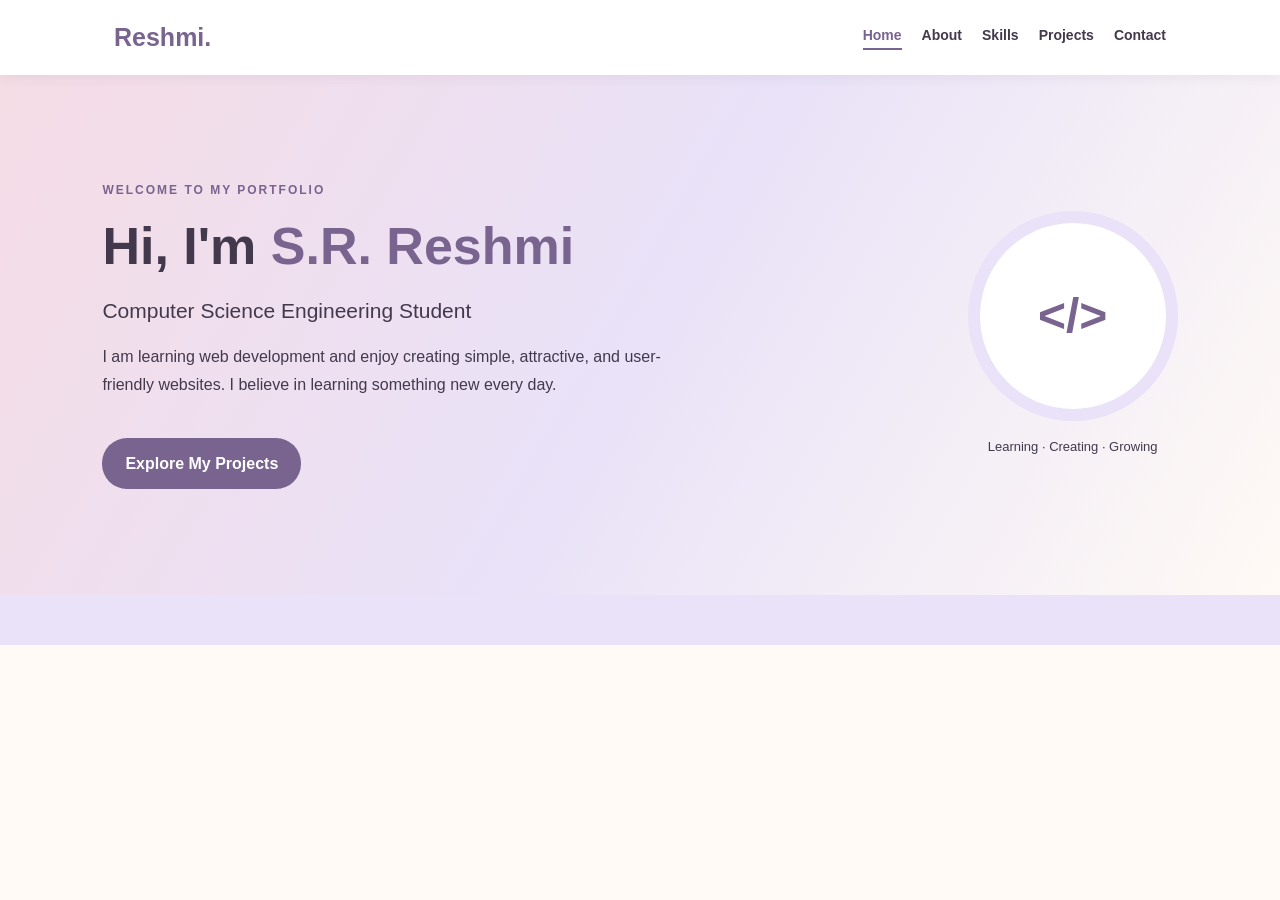
<file: index.html>
<!DOCTYPE html>
<html lang="en">
<head>
    <meta charset="UTF-8">
    <meta name="viewport" content="width=device-width, initial-scale=1.0">
    <title>Home | S.R. Reshmi</title>
    <link rel="stylesheet" href="style.css">
</head>
<body>
    <header class="header">
        <nav class="navbar">
            <a class="logo" href="index.html">Reshmi.</a>
            <div class="nav-links">
                <a class="active" href="index.html">Home</a>
                <a href="about.html">About</a>
                <a href="skills.html">Skills</a>
                <a href="projects.html">Projects</a>
                <a href="contact.html">Contact</a>
            </div>
        </nav>
    </header>

    <main>
        <section class="hero">
            <div class="hero-content">
                <p class="label">WELCOME TO MY PORTFOLIO</p>
                <h1>Hi, I'm <span>S.R. Reshmi</span></h1>
                <h2>Computer Science Engineering Student</h2>
                <p>
                    I am learning web development and enjoy creating
                    simple, attractive, and user-friendly websites.
                    I believe in learning something new every day.
                </p>
                <a class="btn" href="projects.html">Explore My Projects</a>
            </div>

            <div class="hero-art" aria-hidden="true">
                <div class="circle">&lt;/&gt;</div>
                <p>Learning · Creating · Growing</p>
            </div>
        </section>
    </main>
    <footer class="footer">
        <p></p>
        <p></p>
    </footer>

    
</body>
</html>
</file>
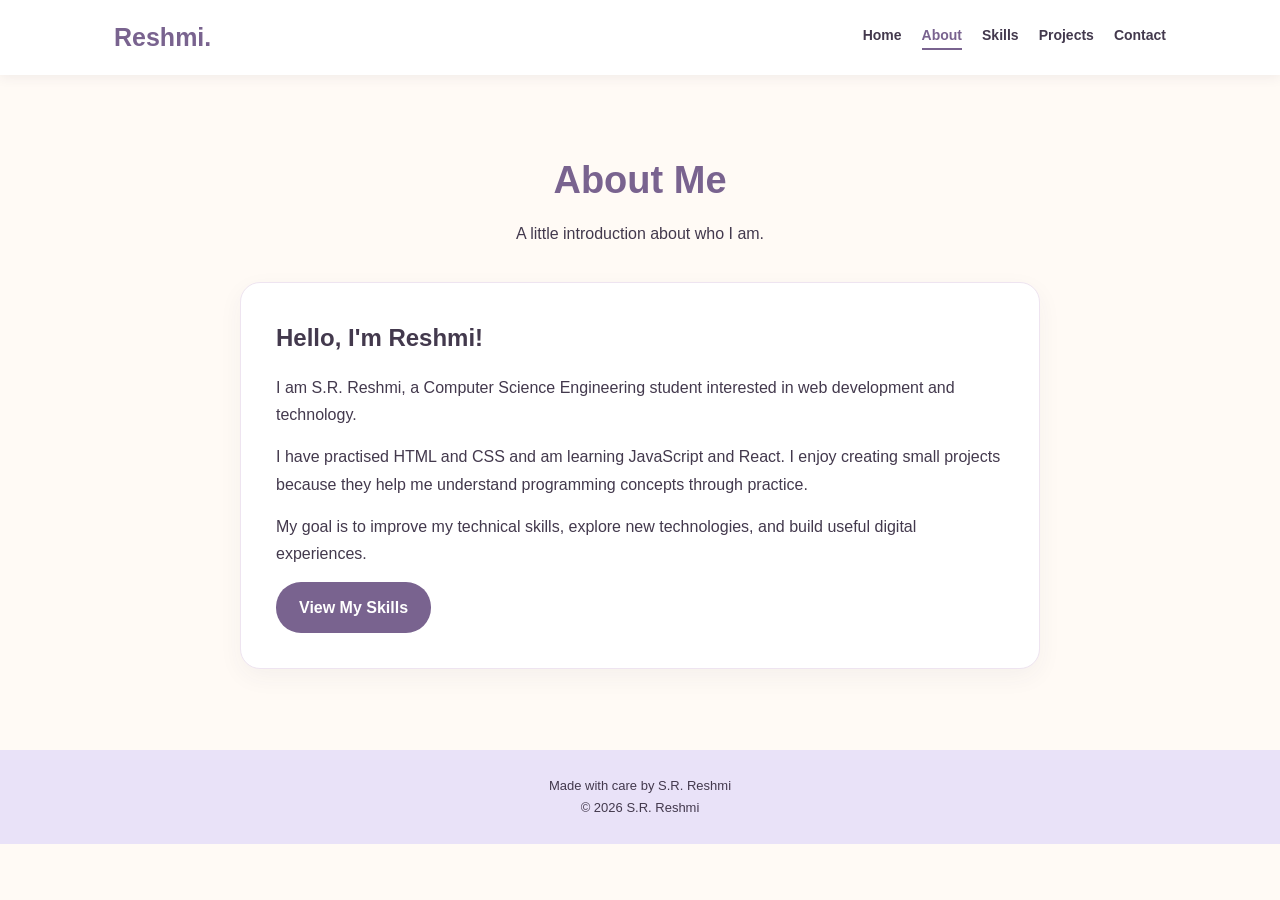
<file: about.html>
<!DOCTYPE html>
<html lang="en">
<head>
    <meta charset="UTF-8">
    <meta name="viewport" content="width=device-width, initial-scale=1.0">
    <title>About | S.R. Reshmi</title>
    <link rel="stylesheet" href="style.css">
</head>
<body>
    <header class="header">
        <nav class="navbar">
            <a class="logo" href="index.html">Reshmi.</a>
            <div class="nav-links">
                <a href="index.html">Home</a>
                <a class="active" href="about.html">About</a>
                <a href="skills.html">Skills</a>
                <a href="projects.html">Projects</a>
                <a href="contact.html">Contact</a>
            </div>
        </nav>
    </header>

    <main class="page">
        <section class="page-heading">
            <p class="label"></p>
            <h1>About Me</h1>
            <p>A little introduction about who I am.</p>
        </section>

        <section class="content-card">
            <h2>Hello, I'm Reshmi!</h2>
            <p>
                I am S.R. Reshmi, a Computer Science Engineering
                student interested in web development and technology.
            </p>
            <p>
                I have practised HTML and CSS and am learning
                JavaScript and React. I enjoy creating small projects
                because they help me understand programming concepts
                through practice.
            </p>
            <p>
                My goal is to improve my technical skills, explore
                new technologies, and build useful digital experiences.
            </p>
            <a class="btn" href="skills.html">View My Skills</a>
        </section>
    </main>

    <footer class="footer">
        <p>Made with care by S.R. Reshmi</p>
        <p>&copy; 2026 S.R. Reshmi</p>
    </footer>
</body>
</html>
</file>
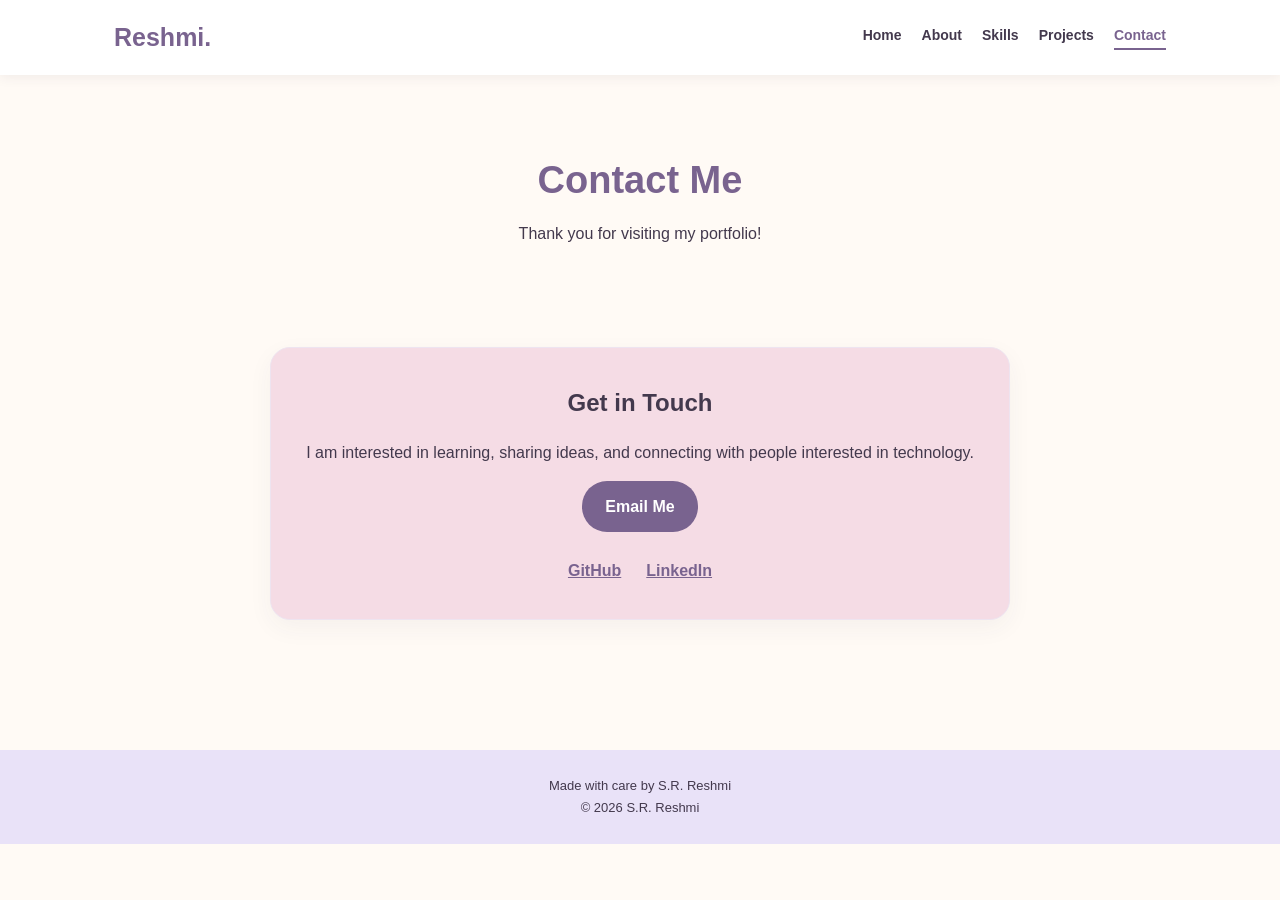
<file: contact.html>
<!DOCTYPE html>
<html lang="en">
<head>
    <meta charset="UTF-8">
    <meta name="viewport" content="width=device-width, initial-scale=1.0">
    <title>Contact | S.R. Reshmi</title>
    <link rel="stylesheet" href="style.css">
</head>
<body>
    <header class="header">
        <nav class="navbar">
            <a class="logo" href="index.html">Reshmi.</a>
            <div class="nav-links">
                <a href="index.html">Home</a>
                <a href="about.html">About</a>
                <a href="skills.html">Skills</a>
                <a href="projects.html">Projects</a>
                <a class="active" href="contact.html">Contact</a>
            </div>
        </nav>
    </header>

    <main class="page contact-page">
        <section class="page-heading">
            <p class="label"></p>
            <h1>Contact Me</h1>
            <p>Thank you for visiting my portfolio!</p>
        </section>

        <section class="content-card contact-card">
            <h2>Get in Touch</h2>
            <p>
                I am interested in learning, sharing ideas,
                and connecting with people interested in technology.
            </p>

            <!-- Replace this example with your email address -->
            <a class="btn" href="mailto:your-email@example.com">
                Email Me
            </a>

            <div class="social-links">
                <!-- Replace these with your actual profile URLs -->
                <a href="https://github.com/" target="_blank"
                   rel="noopener noreferrer">GitHub</a>
                <a href="https://www.linkedin.com/" target="_blank"
                   rel="noopener noreferrer">LinkedIn</a>
            </div>
        </section>
    </main>

    <footer class="footer">
        <p>Made with care by S.R. Reshmi</p>
        <p>&copy; 2026 S.R. Reshmi</p>
    </footer>
</body>
</html>
</file>
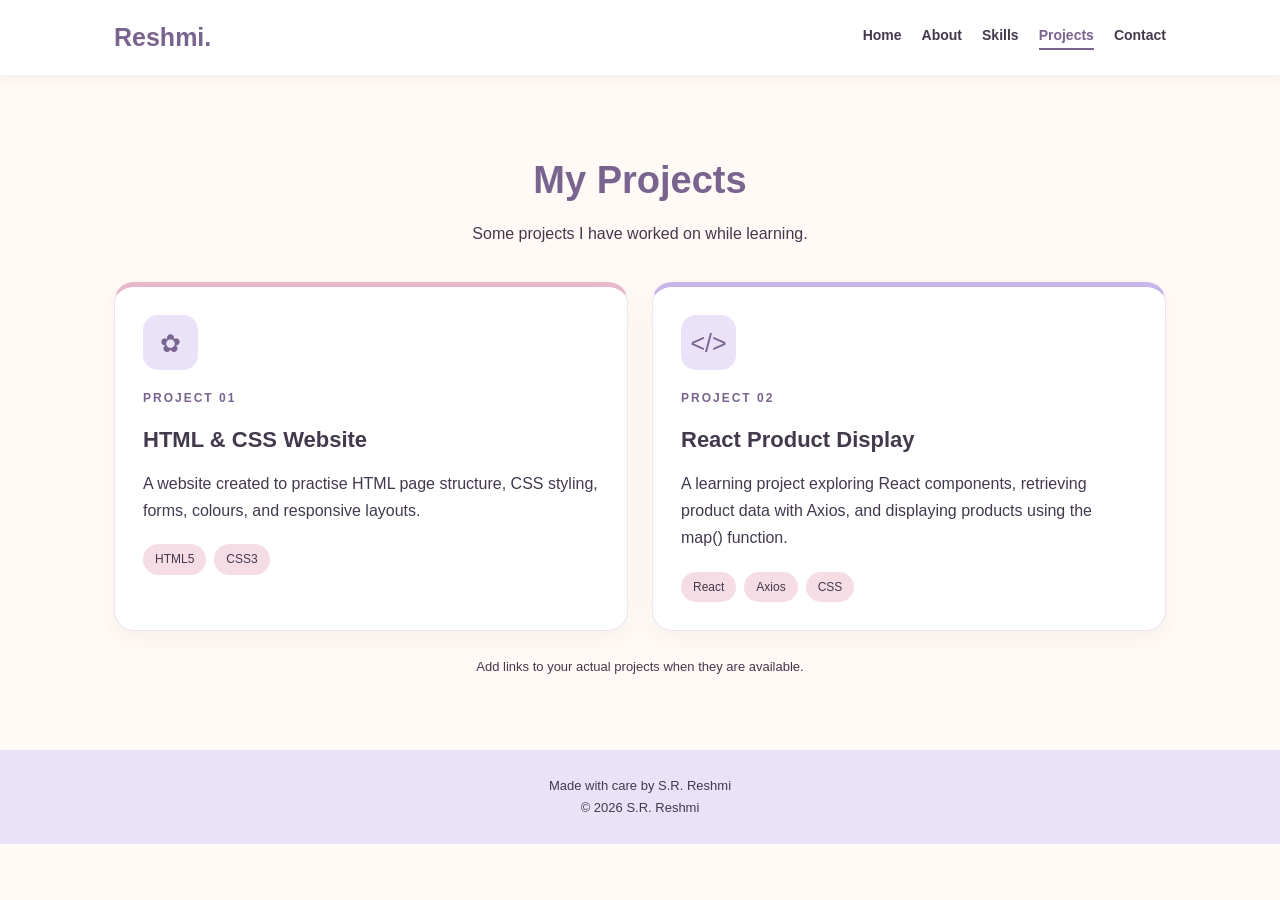
<file: projects.html>
<!DOCTYPE html>
<html lang="en">
<head>
    <meta charset="UTF-8">
    <meta name="viewport" content="width=device-width, initial-scale=1.0">
    <title>Projects | S.R. Reshmi</title>
    <link rel="stylesheet" href="style.css">
</head>
<body>
    <header class="header">
        <nav class="navbar">
            <a class="logo" href="index.html">Reshmi.</a>
            <div class="nav-links">
                <a href="index.html">Home</a>
                <a href="about.html">About</a>
                <a href="skills.html">Skills</a>
                <a class="active" href="projects.html">Projects</a>
                <a href="contact.html">Contact</a>
            </div>
        </nav>
    </header>

    <main class="page">
        <section class="page-heading">
            <p class="label"></p>
            <h1>My Projects</h1>
            <p>Some projects I have worked on while learning.</p>
        </section>

        <section class="projects-grid">
            <article class="project-card">
                <div class="project-icon">✿</div>
                <p class="label">PROJECT 01</p>
                <h2>HTML &amp; CSS Website</h2>
                <p>
                    A website created to practise HTML page structure,
                    CSS styling, forms, colours, and responsive layouts.
                </p>
                <div class="tags">
                    <span>HTML5</span>
                    <span>CSS3</span>
                </div>
            </article>

            <article class="project-card">
                <div class="project-icon">&lt;/&gt;</div>
                <p class="label">PROJECT 02</p>
                <h2>React Product Display</h2>
                <p>
                    A learning project exploring React components,
                    retrieving product data with Axios, and displaying
                    products using the map() function.
                </p>
                <div class="tags">
                    <span>React</span>
                    <span>Axios</span>
                    <span>CSS</span>
                </div>
            </article>
        </section>

        <p class="note">
            Add links to your actual projects when they are available.
        </p>
    </main>

    <footer class="footer">
        <p>Made with care by S.R. Reshmi</p>
        <p>&copy; 2026 S.R. Reshmi</p>
    </footer>
</body>
</html>
</file>
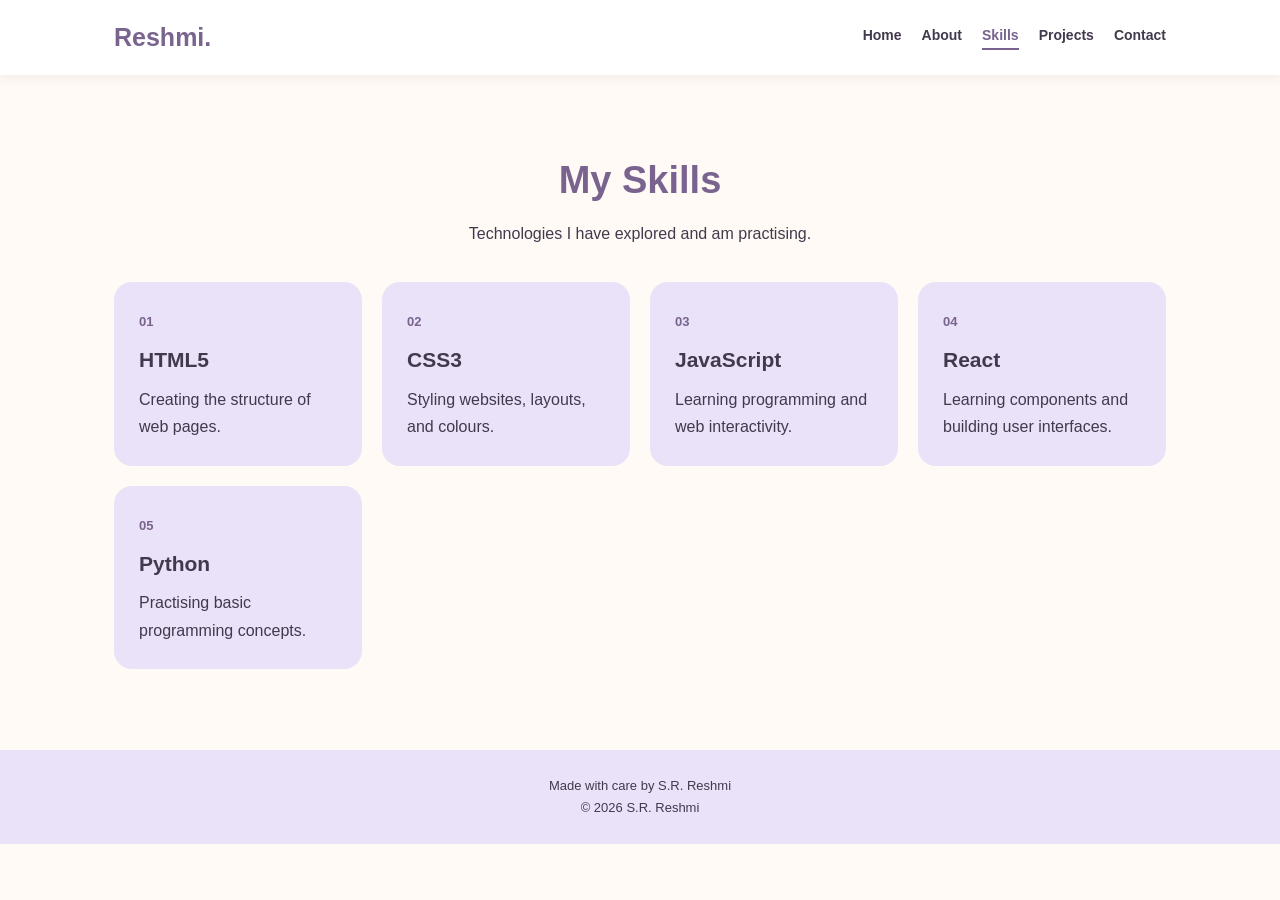
<file: skills.html>
<!DOCTYPE html>
<html lang="en">
<head>
    <meta charset="UTF-8">
    <meta name="viewport" content="width=device-width, initial-scale=1.0">
    <title>Skills | S.R. Reshmi</title>
    <link rel="stylesheet" href="style.css">
</head>
<body>
    <header class="header">
        <nav class="navbar">
            <a class="logo" href="index.html">Reshmi.</a>
            <div class="nav-links">
                <a href="index.html">Home</a>
                <a href="about.html">About</a>
                <a class="active" href="skills.html">Skills</a>
                <a href="projects.html">Projects</a>
                <a href="contact.html">Contact</a>
            </div>
        </nav>
    </header>

    <main class="page">
        <section class="page-heading">
            <p class="label"></p>
            <h1>My Skills</h1>
            <p>Technologies I have explored and am practising.</p>
        </section>

        <section class="skills-grid">
            <article class="skill-card">
                <span class="number">01</span>
                <h2>HTML5</h2>
                <p>Creating the structure of web pages.</p>
            </article>

            <article class="skill-card">
                <span class="number">02</span>
                <h2>CSS3</h2>
                <p>Styling websites, layouts, and colours.</p>
            </article>

            <article class="skill-card">
                <span class="number">03</span>
                <h2>JavaScript</h2>
                <p>Learning programming and web interactivity.</p>
            </article>

            <article class="skill-card">
                <span class="number">04</span>
                <h2>React</h2>
                <p>Learning components and building user interfaces.</p>
            </article>

            <article class="skill-card">
                <span class="number">05</span>
                <h2>Python</h2>
                <p>Practising basic programming concepts.</p>
            </article>
        </section>
    </main>

    <footer class="footer">
        <p>Made with care by S.R. Reshmi</p>
        <p>&copy; 2026 S.R. Reshmi</p>
    </footer>
</body>
</html>
</file>
<file: style.css>
/* General settings */
* {
    margin: 0;
    padding: 0;
    box-sizing: border-box;
}

html {
    scroll-behavior: smooth;
}

:root {
    --pink: #f5dce5;
    --lavender: #e9e2f8;
    --cream: #fffaf5;
    --purple: #79638f;
    --dark: #43394d;
    --white: #ffffff;
}

body {
    font-family: Arial, sans-serif;
    background: var(--cream);
    color: var(--dark);
    line-height: 1.7;
}

/* Navigation bar */
.header {
    background: var(--white);
    position: sticky;
    top: 0;
    z-index: 100;
    box-shadow: 0 2px 12px rgba(67, 57, 77, 0.08);
}

.navbar {
    max-width: 1100px;
    margin: auto;
    padding: 16px 24px;
    display: flex;
    justify-content: space-between;
    align-items: center;
    gap: 20px;
}

.logo {
    font-size: 25px;
    font-weight: bold;
    color: var(--purple);
    text-decoration: none;
}

.nav-links {
    display: flex;
    flex-wrap: wrap;
    gap: 20px;
}

.nav-links a {
    color: var(--dark);
    text-decoration: none;
    font-size: 14px;
    font-weight: bold;
}

.nav-links a:hover,
.nav-links a.active {
    color: var(--purple);
}

.nav-links a.active {
    border-bottom: 2px solid var(--purple);
}

/* Home page */
.hero {
    min-height: 520px;
    padding: 75px 8%;
    background: linear-gradient(
        120deg,
        var(--pink),
        var(--lavender),
        var(--cream)
    );
    display: flex;
    justify-content: space-between;
    align-items: center;
    gap: 40px;
}

.hero-content {
    max-width: 600px;
}

.label {
    color: var(--purple);
    font-size: 12px;
    font-weight: bold;
    letter-spacing: 2px;
}

.hero h1 {
    font-size: clamp(34px, 5vw, 52px);
    line-height: 1.2;
    margin: 15px 0;
}

.hero h1 span {
    color: var(--purple);
}

.hero h2 {
    font-size: 21px;
    font-weight: normal;
    margin-bottom: 15px;
}

.hero-content > p:not(.label) {
    margin-bottom: 25px;
}

.hero-art {
    text-align: center;
    flex-shrink: 0;
}

.circle {
    width: 210px;
    height: 210px;
    border-radius: 50%;
    background: var(--white);
    border: 12px solid var(--lavender);
    display: grid;
    place-items: center;
    color: var(--purple);
    font-size: 48px;
    font-weight: bold;
}

.hero-art p {
    margin-top: 15px;
    font-size: 13px;
}

/* Buttons */
.btn {
    display: inline-block;
    background: var(--purple);
    color: var(--white);
    padding: 12px 23px;
    border-radius: 25px;
    text-decoration: none;
    font-weight: bold;
    margin-top: 15px;
    transition: 0.2s;
}

.btn:hover {
    background: var(--dark);
    transform: translateY(-2px);
}

/* Inner pages */
.page {
    max-width: 1100px;
    min-height: 75vh;
    margin: auto;
    padding: 65px 24px;
}

.page-heading {
    text-align: center;
    margin-bottom: 35px;
}

.page-heading h1 {
    font-size: 38px;
    color: var(--purple);
    margin: 8px 0;
}

.page-heading > p:last-child {
    margin-top: 8px;
}

/* About and Contact cards */
.content-card {
    max-width: 800px;
    margin: auto;
    padding: 35px;
    background: var(--white);
    border: 1px solid #eee4f0;
    border-radius: 20px;
    box-shadow: 0 8px 25px rgba(67, 57, 77, 0.05);
}

.content-card h2 {
    margin-bottom: 15px;
}

.content-card p + p {
    margin-top: 15px;
}

/* Skills cards: CSS Grid */
.skills-grid {
    display: grid;
    grid-template-columns: repeat(
        auto-fit,
        minmax(min(100%, 220px), 1fr)
    );
    gap: 20px;
}

.skill-card {
    padding: 25px;
    background: var(--lavender);
    border-radius: 18px;
    transition: transform 0.2s;
}

.skill-card:hover {
    transform: translateY(-4px);
}

.skill-card h2 {
    margin: 8px 0;
    font-size: 21px;
}

.number {
    color: var(--purple);
    font-size: 13px;
    font-weight: bold;
}

/* Project cards: CSS Grid */
.projects-grid {
    display: grid;
    grid-template-columns: repeat(
        auto-fit,
        minmax(min(100%, 280px), 1fr)
    );
    gap: 24px;
}

.project-card {
    padding: 28px;
    background: var(--white);
    border: 1px solid #eee4f0;
    border-top: 5px solid #e7b8ca;
    border-radius: 20px;
    box-shadow: 0 8px 25px rgba(67, 57, 77, 0.05);
}

.project-card:nth-child(2) {
    border-top-color: #c6b5e9;
}

.project-card h2 {
    margin: 12px 0;
    font-size: 22px;
}

.project-icon {
    width: 55px;
    height: 55px;
    display: grid;
    place-items: center;
    margin-bottom: 18px;
    border-radius: 15px;
    background: var(--lavender);
    color: var(--purple);
    font-size: 25px;
}

.tags {
    display: flex;
    flex-wrap: wrap;
    gap: 8px;
    margin-top: 20px;
}

.tags span {
    padding: 5px 12px;
    background: var(--pink);
    border-radius: 20px;
    font-size: 12px;
}

.note {
    text-align: center;
    margin-top: 25px;
    font-size: 13px;
}

/* Contact page */
.contact-page {
    display: flex;
    flex-direction: column;
    justify-content: center;
}

.contact-card {
    text-align: center;
    background: var(--pink);
}

.social-links {
    display: flex;
    justify-content: center;
    flex-wrap: wrap;
    gap: 25px;
    margin-top: 25px;
}

.social-links a {
    color: var(--purple);
    font-weight: bold;
}

/* Footer */
.footer {
    text-align: center;
    padding: 25px;
    background: var(--lavender);
    font-size: 13px;
}

/* Keyboard accessibility */
a:focus-visible {
    outline: 3px solid var(--purple);
    outline-offset: 4px;
}

/* Mobile responsive design */
@media (max-width: 700px) {
    .navbar {
        flex-direction: column;
        gap: 10px;
    }

    .nav-links {
        justify-content: center;
        gap: 10px 16px;
    }

    .hero {
        flex-direction: column;
        text-align: center;
        padding: 55px 22px;
    }

    .hero-art {
        margin-top: 10px;
    }

    .circle {
        width: 160px;
        height: 160px;
        font-size: 40px;
    }

    .page {
        padding: 45px 20px;
    }

    .page-heading h1 {
        font-size: 32px;
    }

    .content-card {
        padding: 23px;
    }
}
</file>
